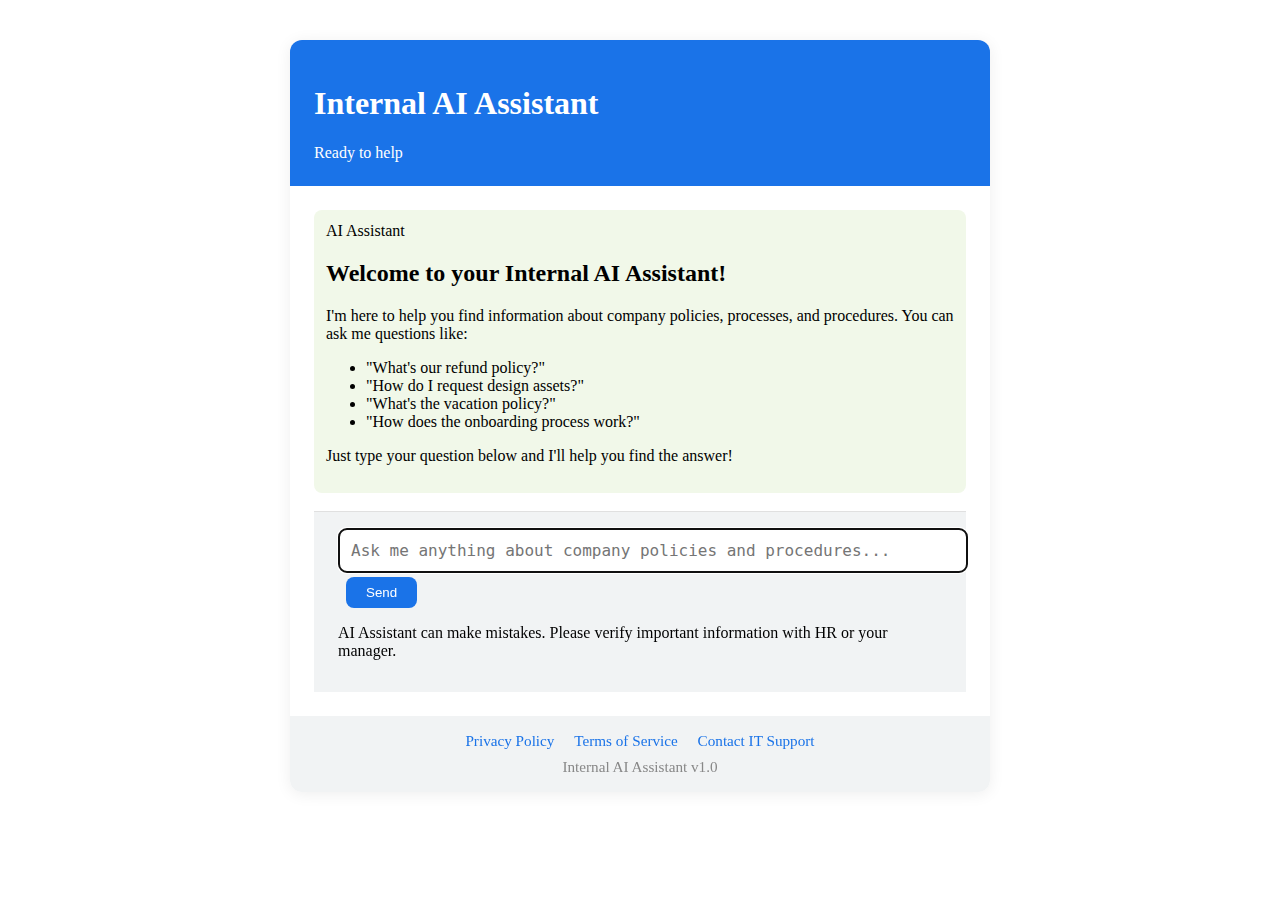
<file: base.html>
<!DOCTYPE html>
<html lang="en">
<head>
    <meta charset="UTF-8">
    <meta name="viewport" content="width=device-width, initial-scale=1.0">
    <title>Internal AI Assistant</title>
    <link rel="stylesheet" href="/static/css/style.css">
    <link href="https://fonts.googleapis.com/css2?family=Inter:wght@300;400;500;600;700&display=swap" rel="stylesheet">
</head>
<body>
    <div class="container">
        <!-- Header -->
        <header class="header">
            <div class="header-content">
                <h1 class="logo">Internal AI Assistant</h1>
                <div class="header-info">
                    <span class="status-indicator"></span>
                    <span class="status-text">Ready to help</span>
                </div>
            </div>
        </header>

        <!-- Main Chat Area -->
        <main class="chat-container">
            <div class="chat-messages" id="chatMessages">
                <!-- Welcome Message -->
                <div class="message assistant-message">
                    <div class="message-content">
                        <div class="message-header">
                            <span class="message-role">AI Assistant</span>
                        </div>
                        <div class="message-text">
                            <h2>Welcome to your Internal AI Assistant!</h2>
                            <p>I'm here to help you find information about company policies, processes, and procedures. You can ask me questions like:</p>
                            <ul>
                                <li>"What's our refund policy?"</li>
                                <li>"How do I request design assets?"</li>
                                <li>"What's the vacation policy?"</li>
                                <li>"How does the onboarding process work?"</li>
                            </ul>
                            <p>Just type your question below and I'll help you find the answer!</p>
                        </div>
                    </div>
                </div>
            </div>

            <!-- Input Area -->
            <div class="input-container">
                <form id="chatForm" class="chat-form">
                    <div class="input-wrapper">
                        <textarea 
                            id="messageInput" 
                            name="query"
                            placeholder="Ask me anything about company policies and procedures..."
                            rows="1"
                            required
                        ></textarea>
                        <button type="submit" id="sendButton" class="send-button">
                            <span class="send-text">Send</span>
                        </button>
                    </div>
                </form>
                
                <!-- Input Footer -->
                <div class="input-footer">
                    <p>AI Assistant can make mistakes. Please verify important information with HR or your manager.</p>
                </div>
            </div>
        </main>

        <!-- Footer -->
        <footer class="footer">
            <div class="footer-content">
                <div class="footer-links">
                    <a href="#" class="footer-link">Privacy Policy</a>
                    <a href="#" class="footer-link">Terms of Service</a>
                    <a href="#" class="footer-link">Contact IT Support</a>
                </div>
                <div class="footer-info">
                    <span>Internal AI Assistant v1.0</span>
                </div>
            </div>
        </footer>
    </div>

    <!-- Loading Overlay -->
    <div id="loadingOverlay" class="loading-overlay hidden">
        <div class="loading-spinner"></div>
        <p>Processing your request...</p>
    </div>

    <script>
        // Chat functionality
        const chatForm = document.getElementById('chatForm');
        const messageInput = document.getElementById('messageInput');
        const chatMessages = document.getElementById('chatMessages');
        const sendButton = document.getElementById('sendButton');
        const loadingOverlay = document.getElementById('loadingOverlay');

        // Auto-resize textarea
        messageInput.addEventListener('input', function() {
            this.style.height = 'auto';
            this.style.height = Math.min(this.scrollHeight, 120) + 'px';
        });

        // Handle form submission
        chatForm.addEventListener('submit', async function(e) {
            e.preventDefault();
            
            const query = messageInput.value.trim();
            if (!query) return;

            // Add user message to chat
            addMessage(query, 'user');
            
            // Clear input and show loading
            messageInput.value = '';
            messageInput.style.height = 'auto';
            showLoading(true);
            
            try {
                // Send request to backend
                const formData = new FormData();
                formData.append('query', query);
                
                const response = await fetch('/chat', {
                    method: 'POST',
                    body: formData
                });
                
                const data = await response.json();
                
                if (data.status === 'success') {
                    addMessage(data.response, 'assistant');
                } else {
                    addMessage('Sorry, I encountered an error processing your request. Please try again.', 'assistant', true);
                }
                
            } catch (error) {
                console.error('Error:', error);
                addMessage('Sorry, I\'m having trouble connecting. Please check your internet connection and try again.', 'assistant', true);
            } finally {
                showLoading(false);
            }
        });

        // Add message to chat
        function addMessage(content, role, isError = false) {
            const messageDiv = document.createElement('div');
            messageDiv.className = `message ${role}-message${isError ? ' error-message' : ''}`;
            
            const timestamp = new Date().toLocaleTimeString([], {hour: '2-digit', minute:'2-digit'});
            
            messageDiv.innerHTML = `
                <div class="message-content">
                    <div class="message-header">
                        <span class="message-role">${role === 'user' ? 'You' : 'AI Assistant'}</span>
                        <span class="message-time">${timestamp}</span>
                    </div>
                    <div class="message-text">${formatMessage(content)}</div>
                </div>
            `;
            
            chatMessages.appendChild(messageDiv);
            chatMessages.scrollTop = chatMessages.scrollHeight;
        }

        // Format message content
        function formatMessage(content) {
            // Convert line breaks to HTML
            content = content.replace(/\n/g, '<br>');
            
            // Convert bullet points
            content = content.replace(/^- (.+)$/gm, '<li>$1</li>');
            content = content.replace(/(<li>.*<\/li>)/s, '<ul>$1</ul>');
            
            // Convert numbered lists
            content = content.replace(/^\d+\. (.+)$/gm, '<li>$1</li>');
            
            return content;
        }

        // Show/hide loading overlay
        function showLoading(show) {
            if (show) {
                loadingOverlay.classList.remove('hidden');
                sendButton.disabled = true;
            } else {
                loadingOverlay.classList.add('hidden');
                sendButton.disabled = false;
            }
        }

        // Handle Enter key (Shift+Enter for new line)
        messageInput.addEventListener('keydown', function(e) {
            if (e.key === 'Enter' && !e.shiftKey) {
                e.preventDefault();
                chatForm.dispatchEvent(new Event('submit'));
            }
        });

        // Focus input on page load
        window.addEventListener('load', function() {
            messageInput.focus();
        });
    </script>
</body>
</html>
</file>
<file: static/css/style.css>
import logging
from slack_bolt import App
from slack_bolt.adapter.fastapi import SlackRequestHandler
from fastapi import Request
from config import Config
from query_processor import query_processor

# Set up logging
logging.basicConfig(level=logging.INFO)
logger = logging.getLogger(__name__)

class SlackIntegration:
    def __init__(self):
        self.app = None
        self.handler = None
        self.enabled = False
        
        # Initialize Slack app if tokens are available
        if Config.SLACK_BOT_TOKEN and Config.SLACK_SIGNING_SECRET:
            try:
                self.app = App(
                    token=Config.SLACK_BOT_TOKEN,
                    signing_secret=Config.SLACK_SIGNING_SECRET
                )
                self.handler = SlackRequestHandler(self.app)
                self.enabled = True
                self._setup_event_handlers()
                logger.info("Slack integration initialized successfully")
            except Exception as e:
                logger.error(f"Failed to initialize Slack integration: {str(e)}")
                self.enabled = False
        else:
            logger.warning("Slack tokens not configured. Slack integration disabled.")
    
    def _setup_event_handlers(self):
        """Set up Slack event handlers"""
        
        @self.app.message(".*")
        def handle_message_events(message, say):
            """Handle direct messages to the bot"""
            try:
                user_query = message['text']
                user_id = message['user']
                
                logger.info(f"Received Slack message from {user_id}: {user_query[:50]}...")
                
                # Process the query
                response = query_processor.process_query(user_query)
                
                # Send response back to Slack
                say(response)
                
            except Exception as e:
                logger.error(f"Error handling Slack message: {str(e)}")
                say("I'm sorry, I encountered an error processing your request. Please try again or contact IT support.")
        
        @self.app.command("/ask")
        def handle_ask_command(ack, respond, command):
            """Handle /ask slash command"""
            try:
                ack()  # Acknowledge the command
                
                user_query = command['text']
                user_id = command['user_id']
                
                if not user_query.strip():
                    respond("Please provide a question after the /ask command. Example: `/ask What's our refund policy?`")
                    return
                
                logger.info(f"Received /ask command from {user_id}: {user_query[:50]}...")
                
                # Process the query
                response = query_processor.process_query(user_query)
                
                # Send response
                respond(f"**Question:** {user_query}\n\n**Answer:** {response}")
                
            except Exception as e:
                logger.error(f"Error handling /ask command: {str(e)}")
                respond("I'm sorry, I encountered an error processing your request. Please try again or contact IT support.")
        
        @self.app.command("/help")
        def handle_help_command(ack, respond):
            """Handle /help slash command"""
            try:
                ack()
                
                help_text = """
**Internal AI Assistant Help**

I can help you find information about company policies, processes, and procedures.

**How to use:**
• Send me a direct message with your question
• Use `/ask [your question]` in any channel
• Use `/help` to see this message

**Example questions:**
• "What's our refund policy?"
• "How do I request design assets?"
• "What's the vacation policy?"
• "How does the onboarding process work?"

**Need more help?**
Contact IT support at it-support@company.com
                """
                
                respond(help_text)
                
            except Exception as e:
                logger.error(f"Error handling /help command: {str(e)}")
                respond("Error displaying help information. Please contact IT support.")
    
    async def handle_slack_events(request: Request):
        """Handle incoming Slack events"""
        if not self.enabled:
            return {"error": "Slack integration not configured"}
        
        try:
            return await self.handler.handle(request)
        except Exception as e:
            logger.error(f"Error handling Slack event: {str(e)}")
            return {"error": "Internal server error"}

# Global Slack integration instance
slack_integration = SlackIntegration()

# Setup instructions for Slack integration
SLACK_SETUP_INSTRUCTIONS = """
SLACK INTEGRATION SETUP INSTRUCTIONS:

1. Create a Slack App:
   - Go to https://api.slack.com/apps
   - Click "Create New App" > "From scratch"
   - Name your app "Internal AI Assistant"
   - Select your workspace

2. Configure Bot Token Scopes:
   - Go to "OAuth & Permissions"
   - Add these Bot Token Scopes:
     * app_mentions:read
     * channels:history
     * chat:write
     * commands
     * im:history
     * im:read
     * im:write

3. Install App to Workspace:
   - Click "Install to Workspace"
   - Copy the "Bot User OAuth Token" (starts with xoxb-)
   - Set this as SLACK_BOT_TOKEN in your environment

4. Configure Slash Commands:
   - Go to "Slash Commands"
   - Create command "/ask" with Request URL: https://your-domain.com/slack/events
   - Create command "/help" with Request URL: https://your-domain.com/slack/events

5. Enable Event Subscriptions:
   - Go to "Event Subscriptions"
   - Enable Events
   - Set Request URL: https://your-domain.com/slack/events
   - Subscribe to these bot events:
     * app_mention
     * message.im

6. Get Signing Secret:
   - Go to "Basic Information"
   - Copy "Signing Secret"
   - Set this as SLACK_SIGNING_SECRET in your environment

7. Add to FastAPI main.py:
   ```python
   from slack_integration import slack_integration
   
   @app.post("/slack/events")
   async def slack_events(request: Request):
       return await slack_integration.handle_slack_events(request)
   ```

8. Update your .env.local file with the tokens and restart the application.
"""

if __name__ == "__main__":
    print(SLACK_SETUP_INSTRUCTIONS)

body {
    font-family: 'Inter', Arial, sans-serif;
    background: #f6f8fa;
    margin: 0;
    padding: 0;
}
.container {
    max-width: 700px;
    margin: 40px auto;
    background: #fff;
    border-radius: 12px;
    box-shadow: 0 2px 16px rgba(0,0,0,0.07);
    overflow: hidden;
}
.header {
    background: #1a73e8;
    color: #fff;
    padding: 24px;
}
.chat-container {
    padding: 24px;
    min-height: 400px;
}
.input-container {
    padding: 16px 24px;
    background: #f1f3f4;
    border-top: 1px solid #e0e0e0;
}
.input-wrapper textarea {
    width: 100%;
    border-radius: 8px;
    border: 1px solid #d1d5db;
    padding: 12px;
    font-size: 1rem;
    resize: none;
}
.send-button {
    background: #1a73e8;
    color: #fff;
    border: none;
    border-radius: 8px;
    padding: 8px 20px;
    cursor: pointer;
    font-weight: 500;
    margin-left: 8px;
}
.message {
    margin-bottom: 18px;
}
.user-message .message-content {
    background: #e3f2fd;
    border-radius: 8px;
    padding: 12px;
}
.assistant-message .message-content {
    background: #f1f8e9;
    border-radius: 8px;
    padding: 12px;
}
.error-message .message-content {
    background: #ffebee;
    border-radius: 8px;
    padding: 12px;
    color: #c62828;
}
.loading-overlay {
    position: fixed;
    top: 0; left: 0; right: 0; bottom: 0;
    background: rgba(255,255,255,0.7);
    display: flex;
    flex-direction: column;
    align-items: center;
    justify-content: center;
    z-index: 9999;
}
.loading-overlay.hidden {
    display: none;
}
.loading-spinner {
    border: 4px solid #e0e0e0;
    border-top: 4px solid #1a73e8;
    border-radius: 50%;
    width: 36px;
    height: 36px;
    animation: spin 1s linear infinite;
    margin-bottom: 16px;
}
@keyframes spin {
    0% { transform: rotate(0deg);}
    100% { transform: rotate(360deg);}
}
.footer {
    background: #f1f3f4;
    padding: 16px 24px;
    text-align: center;
    font-size: 0.95rem;
    color: #888;
}
.footer-links {
    margin-bottom: 8px;
}
.footer-link {
    color: #1a73e8;
    text-decoration: none;
    margin: 0 8px;
}
.footer-link:hover {
    text-decoration: underline;
}
</file>
